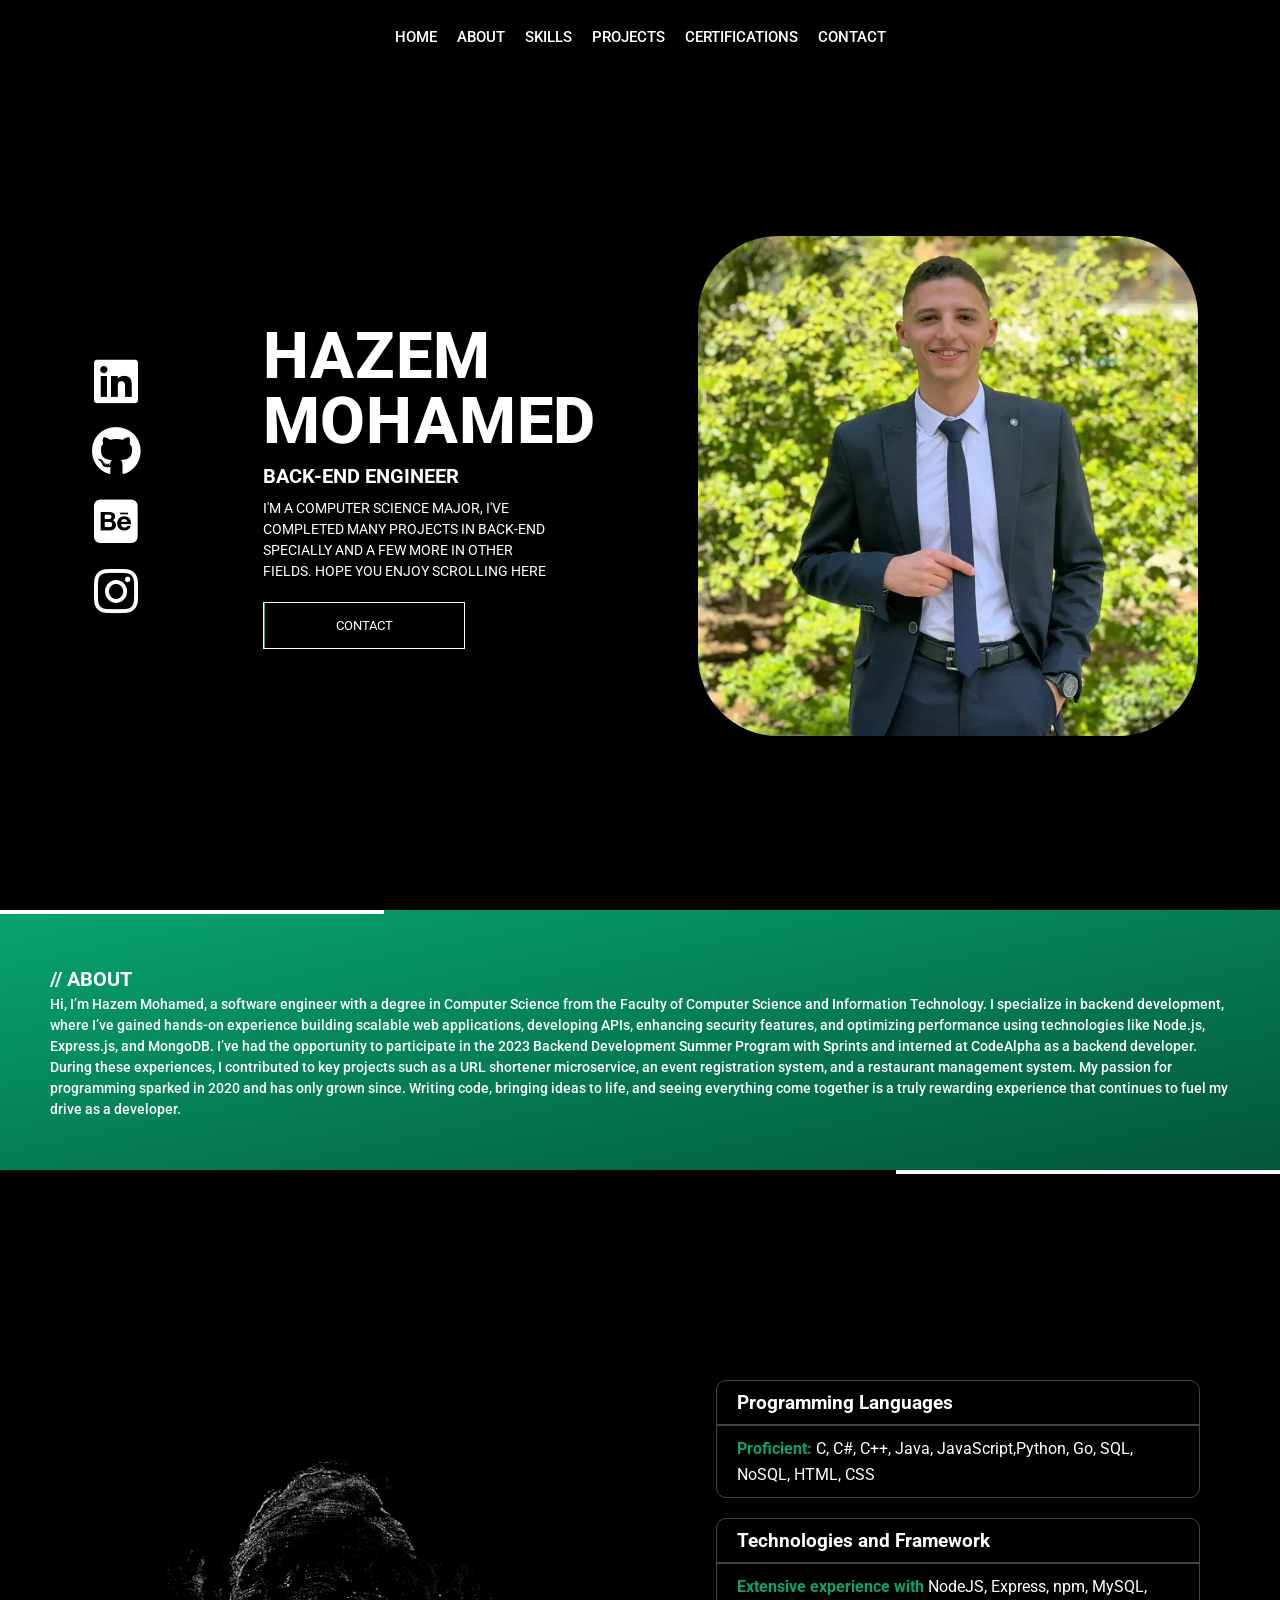
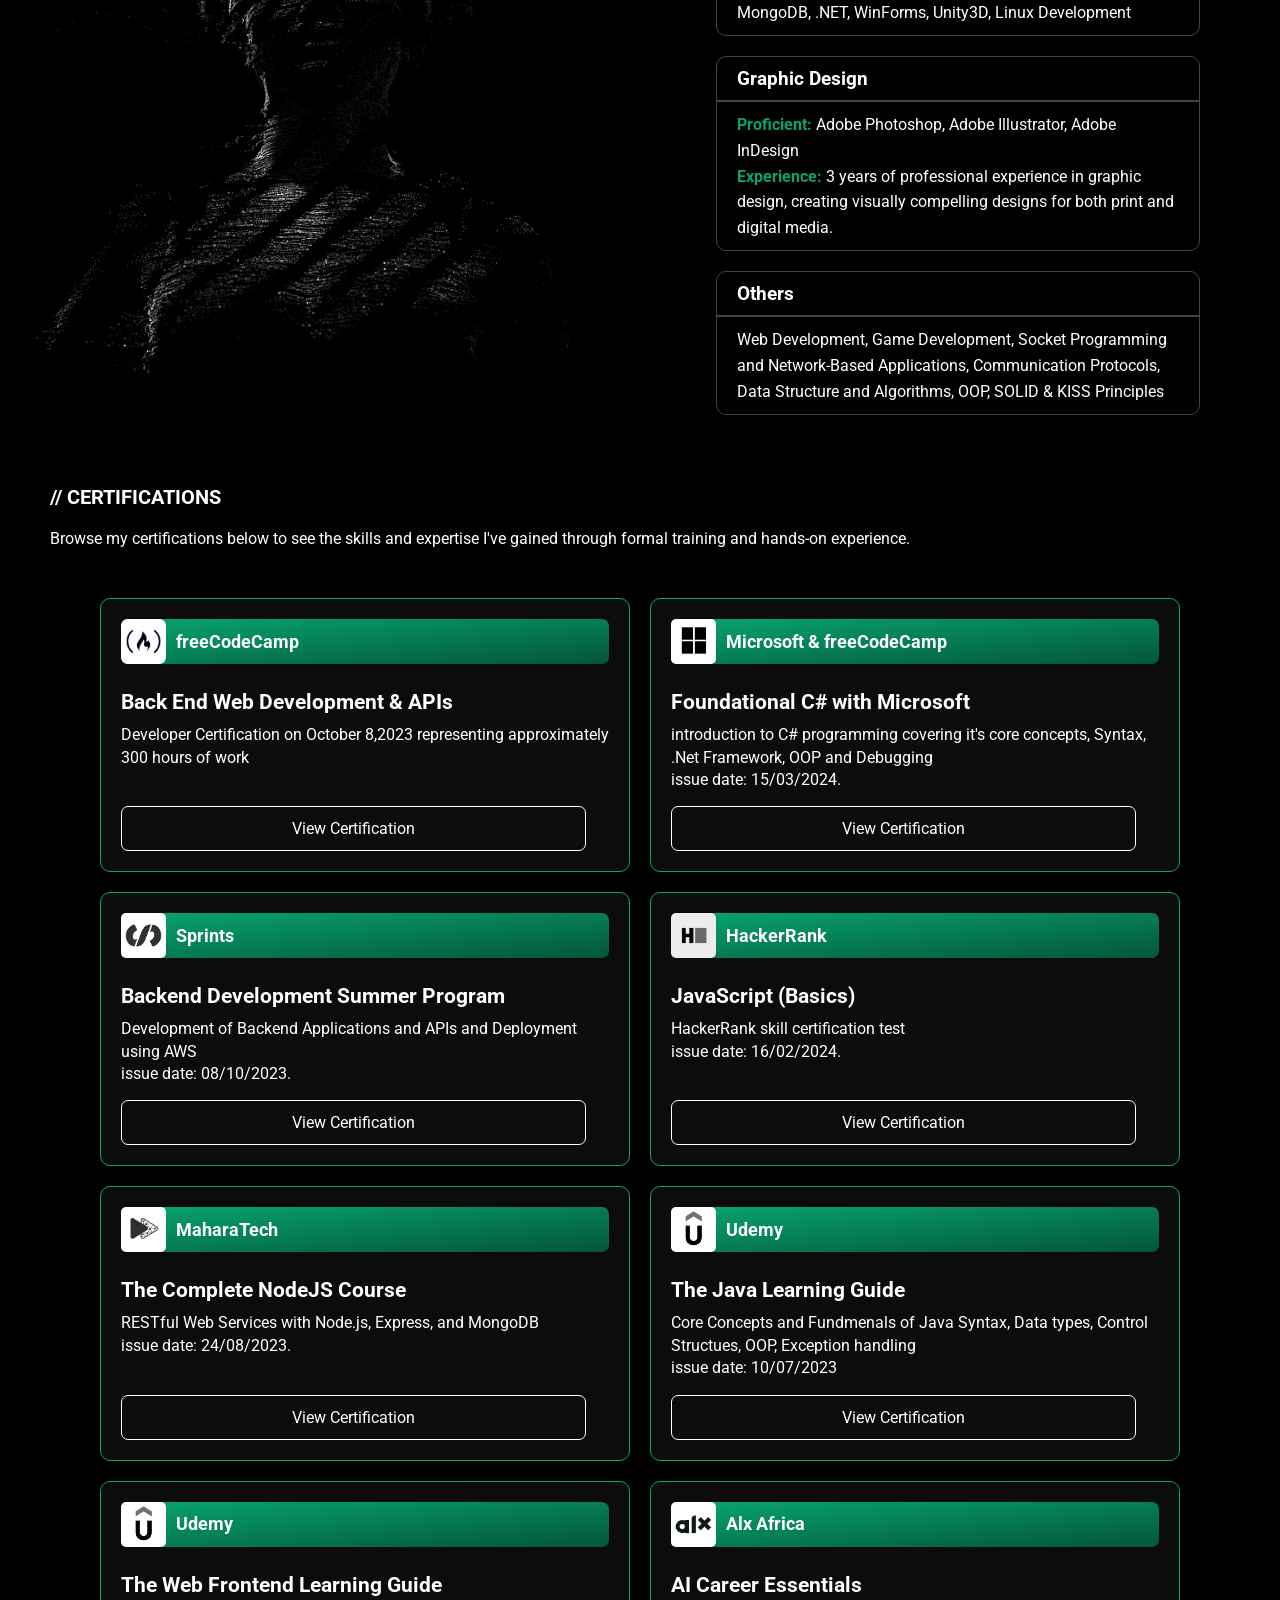
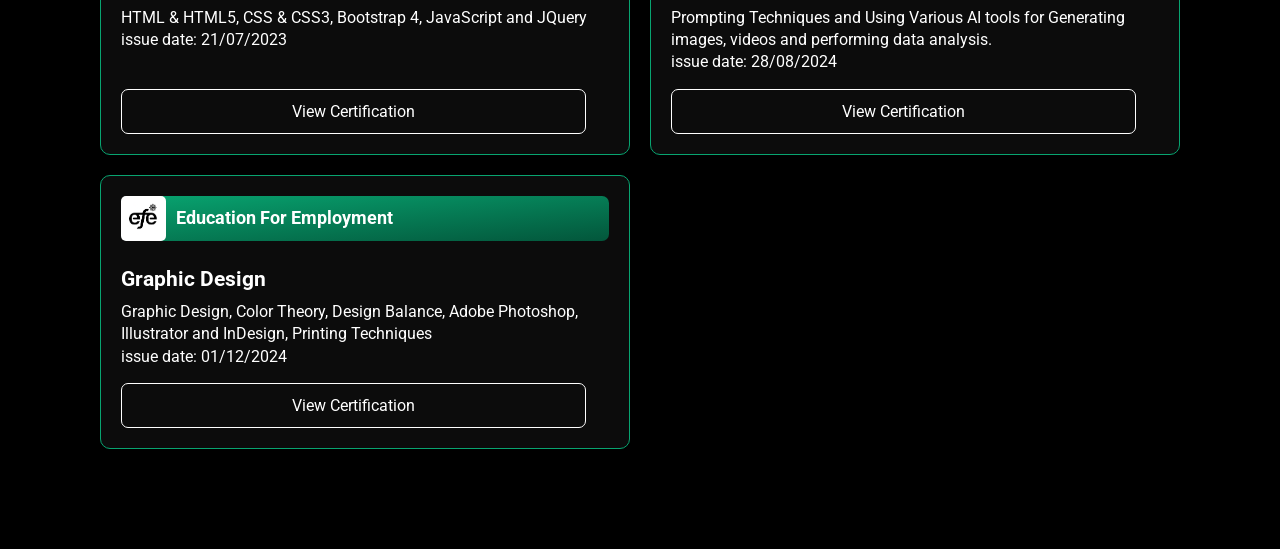
<file: index.html>
<!DOCTYPE html>
<html lang="en">
<head>
    <meta charset="UTF-8">
    <meta name="viewport" content="width=device-width, initial-scale=1.0">
    <title>Hazem Mohamed | Backend Developer Portfolio</title>
    <link rel="stylesheet" href="style.css">
    <link rel="stylesheet" href="https://cdnjs.cloudflare.com/ajax/libs/font-awesome/6.6.0/css/all.min.css">
</head>
<body>
    <div class="wrap">
        <div class="menuBox" id="menuIcon">
            <i class="fa-solid fa-bars" id="menuI"></i>
        </div>
        <div class="nav" id="navbar">
            <ul>
                <li><a data-value="HOME" href="#">HOME</a></li>
                <li><a data-value="ABOUT" href="#">ABOUT</a></li>
                <li><a data-value="SKILLS" href="#">SKILLS</a></li>
                <li><a data-value="PROJECTS" href="#">PROJECTS</a></li>
                <li><a data-value="CERTIFICATIONS" href="#">CERTIFICATIONS</a></li>
                <li><a data-value="CONTACT" href="#">CONTACT</a></li>
            </ul>    
        </div>
        <div class="cont">
            <div class="left">
                <a href="https://www.linkedin.com/in/hazem-mohamed-44860a253/" target="_blank"><i class="fa-brands fa-linkedin"></i></a>
                <a href="https://github.com/Hazzemm" target="_blank"><i class="fa-brands fa-github"></i></a>
                <a href="https://www.behance.net/hazemmohamed78" target="_blank"><i class="fa-brands fa-square-behance"></i></a>
                <a href="https://www.instagram.com/hazem.mohamed1577/" target="_blank"><i class="fa-brands fa-instagram"></i></a>  
            </div>
            <div class="mid">
                <div class="content">
                    <h1>HAZEM <br> MOHAMED</h1>
                    <h3>BACK-END ENGINEER</h3>
                    <p>I'M A COMPUTER SCIENCE MAJOR, I'VE COMPLETED MANY PROJECTS IN BACK-END SPECIALLY AND A FEW MORE IN OTHER FIELDS. HOPE YOU ENJOY SCROLLING HERE</p>
                    <button data-value="CONTACT">CONTACT</button>
                </div>
            </div>
            <div class="right">
                <div class="imeg">
                    <div class="sheet"></div>
                </div>
            </div>
        </div>
    </div>
    <div class="section2">
        <hr class="up">
        <p>
            <span style="font-size: 20px;font-weight: 700;">// ABOUT</span><br>
            Hi, I’m Hazem Mohamed, a software engineer with a degree in Computer Science from the Faculty of Computer Science and Information Technology. I specialize in backend development, where I’ve gained hands-on experience building scalable web applications, developing APIs, enhancing security features, and optimizing performance using technologies like Node.js, Express.js, and MongoDB. I’ve had the opportunity to participate in the 2023 Backend Development Summer Program with Sprints and interned at CodeAlpha as a backend developer. During these experiences, I contributed to key projects such as a URL shortener microservice, an event registration system, and a restaurant management system. My passion for programming sparked in 2020 and has only grown since. Writing code, bringing ideas to life, and seeing everything come together is a truly rewarding experience that continues to fuel my drive as a developer.
        </p>
        <hr class="up" style="position: absolute; right: 0px;">
    </div>
    <div class="section3">
        <div class="scroll">
            <div class="item item1"><img src="images/html.png" alt="html"></div>
            <div class="item item2"><img src="images/css.png" alt="css"></div>
            <div class="item item3"><img src="images/js.png" alt="js"></div>
            <div class="item item4"><img src="images/nodejs.png" alt="nodejs"></div>
            <div class="item item5"><img src="images/git.png" alt="git"></div>
            <div class="item item6"><img src="images/cs.png" alt="c#"></div>
            <div class="item item8"><img src="images/c++.png" alt="c++"></div>
            <div class="item item9"><img src="images/mongo.png" alt="mongo"></div>
            <div class="item item7"><img src="images/mysql.png" alt=""></div>
        </div>
        
    </div>
    <div class="sec4cont">
        <div class="section4">
            <div class="gif">
                <img src="images/gif.gif" alt="animated-image">
            </div>
            <div class="skills">
                <div class="cardCont">
                    <div class="card">
                        <h2>Programming Languages</h2>
                        <hr>
                        <p><span class="boldy">Proficient:</span> C, C#, C++, Java, JavaScript,Python, Go, SQL, NoSQL, HTML, CSS</p>
                    </div>
                    <div class="card">
                        <h2>Technologies and Framework</h2>
                        <hr>
                        <p><span class="boldy">Extensive experience with</span> NodeJS, Express, npm, MySQL, MongoDB, .NET, WinForms, Unity3D, Linux Development</p>
                    </div>
                    <div class="card">
                        <h2>Graphic Design</h2>
                        <hr>
                        <p><span class="boldy">Proficient:</span> Adobe Photoshop, Adobe Illustrator, Adobe InDesign<br>
                        <span class="boldy">Experience:</span> 3 years of professional experience in graphic design, creating visually compelling designs for both print and digital media.</p>
                    </div>
                    <div class="card">
                        <h2>Others</h2>
                        <hr>
                        <p>Web Development, Game Development, Socket Programming and Network-Based Applications, Communication Protocols, Data Structure and Algorithms, OOP, SOLID & KISS Principles</p>
                    </div>
                </div>
            </div>
            
        </div>
    </div>
    <section class="certifications">
        <h2 class="section-title" style="font-size: 20px;font-weight: 700;">// CERTIFICATIONS</h2>
        <p>Browse my certifications below to see the skills and expertise I've gained through formal training and hands-on experience.</p>
        <section class="certifications">
            <div class="certifications-container">
                <div class="cert-card">
                    <div class="cert-header">
                        <img src="images/freeCodeCamp.png" alt="Institute Icon" class="cert-icon">
                        <span class="institute-name">freeCodeCamp</span>
                    </div>
                    <h3 class="cert-name">Back End Web Development & APIs</h3>
                    <p class="cert-description">Developer Certification on October 8,2023 representing approximately 300 hours of work</p>
                    <a data-value="View Certification" href="https://www.freecodecamp.org/certification/fccf69bed21-aea5-44e9-bf9f-8e05d37ba560/back-end-development-and-apis" target="_blank" class="cert-link">View Certification</a>
                </div>
                <![base64]>
                <div class="cert-card">
                    <div class="cert-header">
                        <img src="images/microsoft-logo-black.png" alt="Institute Icon" class="cert-icon">
                        <span class="institute-name">Microsoft & freeCodeCamp</span>
                    </div>
                    <h3 class="cert-name">Foundational C# with Microsoft</h3>
                    <p class="cert-description">introduction to C# programming covering it's core concepts, Syntax, .Net Framework, OOP and Debugging  <br> issue date: 15/03/2024.</p>
                    <a data-value="View Certification" href="https://www.freecodecamp.org/certification/fccf69bed21-aea5-44e9-bf9f-8e05d37ba560/foundational-c-sharp-with-microsoft" target="_blank" class="cert-link">View Certification</a>
                </div>
                <![base64]>
                <div class="cert-card">
                    <div class="cert-header">
                        <img src="images/sprints-gray.png" alt="Institute Icon" class="cert-icon">
                        <span class="institute-name">Sprints</span>
                    </div>
                    <h3 class="cert-name">Backend Development Summer Program</h3>
                    <p class="cert-description">Development of Backend Applications and APIs and Deployment using AWS <br> issue date: 08/10/2023.</p>
                    <a data-value="View Certification" href="https://drive.google.com/file/d/1ckMWj_2cZzJyI3KdneEyReFFOzNPf288/view" target="_blank" class="cert-link">View Certification</a>
                </div>
                <![base64]>
                <div class="cert-card">
                    <div class="cert-header">
                        <img src="images/hackerrank.png" alt="Institute Icon" class="cert-icon">
                        <span class="institute-name">HackerRank</span>
                    </div>
                    <h3 class="cert-name">JavaScript (Basics)</h3>
                    <p class="cert-description">HackerRank skill certification test<br> issue date: 16/02/2024.</p>
                    <a data-value="View Certification" href="https://www.hackerrank.com/certificates/2f2a18e379a2" target="_blank" class="cert-link">View Certification</a>
                </div>
                <![base64]>
                <div class="cert-card">
                    <div class="cert-header">
                        <img src="images/maharatech.png" alt="Institute Icon" class="cert-icon">
                        <span class="institute-name">MaharaTech</span>
                    </div>
                    <h3 class="cert-name">The Complete NodeJS Course</h3>
                    <p class="cert-description">RESTful Web Services with Node.js, Express, and MongoDB <br> issue date: 24/08/2023.  </p>
                    <a data-value="View Certification" href="https://drive.google.com/file/d/1_pg4yZDAeefboibNKiORTZjVBfojm_g9/view" target="_blank" class="cert-link">View Certification</a>
                </div>
                <![base64]>
                <div class="cert-card">
                    <div class="cert-header">
                        <img src="images/udemy.png" alt="Institute Icon" class="cert-icon">
                        <span class="institute-name">Udemy</span>
                    </div>
                    <h3 class="cert-name">The Java Learning Guide</h3>
                    <p class="cert-description">Core Concepts and Fundmenals of Java Syntax, Data types, Control Structues, OOP, Exception handling <br> issue date: 10/07/2023 </p>
                    <a data-value="View Certification" href="https://www.udemy.com/certificate/UC-7ecf075d-dc42-4436-b430-8b1535a37c02/" target="_blank" class="cert-link">View Certification</a>
                </div>
                <![base64]>
                <div class="cert-card">
                    <div class="cert-header">
                        <img src="images/udemy.png" alt="Institute Icon" class="cert-icon">
                        <span class="institute-name">Udemy</span>
                    </div>
                    <h3 class="cert-name">The Web Frontend Learning Guide</h3>
                    <p class="cert-description">HTML & HTML5, CSS & CSS3, Bootstrap 4, JavaScript and JQuery <br> issue date: 21/07/2023 </p>
                    <a data-value="View Certification" href="https://www.udemy.com/certificate/UC-9f16d8d8-bec0-45bc-afb1-d4ec015e67b2/" target="_blank" class="cert-link">View Certification</a>
                </div>
                <![base64]>
                <div class="cert-card">
                    <div class="cert-header">
                        <img src="images/alx.png" alt="Institute Icon" class="cert-icon">
                        <span class="institute-name">Alx Africa</span>
                    </div>
                    <h3 class="cert-name">AI Career Essentials </h3>
                    <p class="cert-description">Prompting Techniques and Using Various AI tools for Generating images, videos and performing data analysis. <br> issue date: 28/08/2024 </p>
                    <a data-value="View Certification" href="https://drive.google.com/file/d/1_A8FjqMZiQLcKEKedWXQpXgUAFuYHK9D/view" target="_blank" class="cert-link">View Certification</a>
                </div>
                <![base64]>
                <div class="cert-card">
                    <div class="cert-header">
                        <img src="images/efe.png" alt="Institute Icon" class="cert-icon">
                        <span class="institute-name">Education For Employment</span>
                    </div>
                    <h3 class="cert-name">Graphic Design</h3>
                    <p class="cert-description">Graphic Design, Color Theory, Design Balance, Adobe Photoshop, Illustrator and InDesign, Printing Techniques <br> issue date: 01/12/2024 </p>
                    <a data-value="View Certification" href="https://certification-link.com" target="_blank" class="cert-link">View Certification</a>
                </div>
            </div>
        </section>
    </section>
    <script src="script.js"></script>
</body>
</html>
</file>
<file: style.css>
@import url('https://fonts.googleapis.com/css2?family=Roboto:ital,wght@0,100;0,300;0,400;0,500;0,700;0,900;1,100;1,300;1,400;1,500;1,700;1,900&display=swap');
@import url('https://fonts.googleapis.com/css2?family=Righteous&family=Saira+Stencil+One&family=Teko:wght@300..700&display=swap');
*{
    padding: 0;
    margin: 0;
    box-sizing: border-box;
    font-family: "Roboto",monospace,sans-serif;
    list-style: none;
    text-decoration: none;
    color: white;
}
body{
    background-color: black;
}
.menuBox{
    display: none;
}
.nav{
    width: 100%;
    height: 8%;
    display: flex;
    align-items: center;
    justify-content: center;
}
ul {
    display: flex;
}
ul >  li >a{
    color: white;
    margin: 10px;
    padding-bottom: 5px;
    font-size: 15px;
    font-weight: 500;
    border-bottom: 2px solid transparent;
}
ul >  li >a:hover{
    border-bottom: 2px solid rgb(10, 188, 129);
    color: rgb(10, 188, 129);
}
.left{
    width: 20%;
    height: 100%;
    flex-direction: column;
    display: flex;
    align-items: center;
    justify-content: center;
}
i{
    font-size: 50px;
    padding: 10px;
}
i:hover{
    color: rgb(10, 188, 129);
}
.sheet{
    width: 100%;
    height: 100%;
    border-radius: 70px;
}
.sheet:hover{
    background-image: repeating-linear-gradient(
        45deg,
        #0abc81,
        #0abc81 10px,
        #08a470 10px,
        #08a470 20px
      );;
    opacity: 50%;
}
.mid{
    width: 40%;
    height: 100%;
    display: flex;
    flex-direction: column;
    justify-content: center;
}
.mid > .content{
    padding: 30px;
}
.mid >.content > h1{
    user-select:text;
    font-size: 65px;
    font-weight: 800;
    line-height: 1;
    letter-spacing: 0.2mm;
}

.mid >.content> h3 {
    font-size: 20px;
    margin: 10px 0px;
    user-select:text;
}
.mid >.content> p {
    user-select:text;
    font-size: 14px;
    line-height: 1.5;
    margin-bottom: 20px;
    margin-right: 30%;
}
button{
    background-color: black;
    border: 1px solid #fff;
    padding: 15px;
    width: 50%;
    background: linear-gradient(to right, rgb(10, 188, 129) 50%, black 50%);
    background-size: 200% 100%;
    background-position: right bottom;
    transition: all .5s ease-out;
    cursor: pointer;
}
button:hover{
    background-position: left bottom;
    color: black;
    border: 1px solid rgb(10, 188, 129);
}
.right{
    display: flex;
    width: 50%;
    height: 100%;
    align-items: center;
}
.cont{
    display: flex;
    height: 92%;
}
.wrap{
    height: 100vh;
    background-color: black;
}
.imeg{
    width: 500px;
    height: 500px;
    border-radius: 80px;
    background: url(./images/Hazzem.jpg);
    background-size: cover;
    animation: glitch 3s infinite steps(1);
}
.imeg:hover{
    border: 0px solid #fff;
}
.section2{
    user-select:text;
    margin-top: 10px;
    background: linear-gradient(to right bottom, #08a470,#03563b);
}
.section2 > p{
    padding: 50px;
    font-weight: 500;
    font-size: 14px;
    line-height: 1.5;
}
.up{
    width: 30%;
    color: #fff;
    border: 2px solid white;
}
.section3{
    width: 100%;
    background-color: black;
}
.scroll{
    width: 1000px;
    max-width: 1536px;
    margin-inline:auto;
    position: relative;
    height: 100px;
    margin-top: 60px;
    margin-bottom: 50px;
    overflow: hidden;
    mask-image: linear-gradient(
        to right,
        rgba(0,0,0,0),
        rgba(0,0,0,1) 20%,
        rgba(0,0,0,1) 80%,
        rgba(0,0,0,0)
    );
}
.item{
    width: 140px;
    height: 80px;
    display: flex;
    align-items: center;
    justify-content: center;
    overflow: hidden;
    position: absolute;
    left: 100%;
    animation-name: scrollLeft;
    animation-duration: 30s;
    animation-timing-function: linear;
    animation-iteration-count: infinite;
}
.item img {
    width: 100%;
    height: 100%;
    filter:invert(1) grayscale(1) brightness(1000%);
    object-fit: contain;
}
.item5 img{
    width: 75%;
    height: 75%;
}
.item img:hover {
    filter: invert(57%) sepia(98%) saturate(493%) hue-rotate(116deg) brightness(90%);
}
.item1{
    animation-delay: calc(30s / 9 * (9 - 1) * -1);
}
.item2{
    animation-delay: calc(30s / 9 * (9 - 2) * -1);
}
.item3{
    animation-delay: calc(30s / 9 * (9 - 3) * -1);
}
.item4{
    animation-delay: calc(30s / 9 * (9 - 4) * -1);
}
.item5{
    animation-delay: calc(30s / 9*(9 - 5)* -1);
}
.item6{
    animation-delay: calc(30s / 9*(9 - 6)* -1);
}
.item7{
    animation-delay: calc(30s / 9*(9 - 7)* -1);
}
.item8{
    animation-delay: calc(30s / 9*(9 - 8)* -1);
}
.item9{
    animation-delay: calc(30s / 9*(9 - 9)* -1);
}
.section3>hr{
    width: 100%;
    border: 2px solid white;
}
.sec4cont {
    width: 100%;
    display: flex;
    justify-content: center;
    align-items: center;
    padding: 0 20px;
    box-sizing: border-box;
}

.section4 {
    width: 100%;
    height: 100%;
    display: flex;
    justify-content: space-between;
    gap: 30px;
}

.section4 > .skills {
    user-select:text;
    display: flex;
    align-items: center;
    justify-content: center;
    flex: 1;
}

.section4 > .skills > .cardCont {
    display: flex;
    flex-direction: column; /* Stack cards vertically */
    width: 80%;
    align-items:center;
}

.card {
    margin-bottom: 20px;
    color: white;
    border-radius: 10px;
    min-width: 350px;
    border: 1px solid #444;
    transition: transform 0.3s ease, box-shadow 0.3s ease;
    width: 100%; /* Ensures cards stretch to full container width */
}
  
.card:hover {
    transform: translateY(-5px);
    box-shadow: 0 5px 20px rgba(0, 0, 0, 0.2);
}

.card > h2 {
    padding: 0px 20px;
    padding-top: 10px;
    font-size: 1.2rem;
    margin-bottom: 10px;
}

.card > p {
    font-size: 1rem;
    line-height: 1.6;
    padding: 0px 20px;
    padding-bottom: 10px;
}

.card > hr {
    margin: 10px 0;
    border: 1px solid #444;
    width: 100%;
}

.boldy {
    font-weight: bold;
    color: #08a470;
}

.gif {
    display: flex;
    align-items: center;
    justify-content: center;
    flex: 1;
}

.gif > img {
    width: 100%;
    max-width: 700px;
    height: auto;
}

.certifications{
    padding: 50px;
}

.certifications h2 {
    text-align: left;   /* Align to the left */
    font-size: 2rem;
    color: #fff;
    margin-bottom: 20px;
}

.certifications-container {
    display: grid;
    grid-template-columns: repeat(auto-fit, minmax(350px, 1fr)); /* This makes the cards responsive */
    gap: 20px;
    justify-content: center;
}

.cert-card {
    background: rgba(255, 255, 255, 0.048);
    padding: 20px;
    border-radius: 10px;
    width: 100%; /*Full width inside the grid cell*/
    max-width: 1000px; /* Max width of each card */
    min-width: 300px; /* Minimum width of each card */
    box-shadow: 0 4px 8px rgba(0, 0, 0, 0.1);
    display: flex;
    flex-direction: column;
    justify-content: flex-start;
    border: 1px solid #08a470;
    position: relative;
}

.cert-header {
    display: flex;
    align-items: center;
    gap: 10px;
    margin-bottom: 15px;
    background: linear-gradient(to right bottom, #08a470,#03563b);
    border-radius: 7px;
}

.cert-icon {
    width: 45px;
    height: 45px;
    border-radius: 5px;
}

.institute-name {
    font-size: 1.1rem;
    color: white;
    font-weight:bold;
}

.cert-name {
    font-size: 1.32rem;
    color: #fff;
    margin: 10px 0;
}

.cert-description {
    color: white;
    font-size: 1rem;
    margin-bottom: 15px;
    padding-bottom: 45px;
    line-height: 1.4;
}
.cert-link {
    color: #fff;
    text-decoration: none;
    width: 88%;
    position: absolute;
    bottom: 20px;
    left: 20px;
    padding: 12px;
    text-align: center;
    border: 1px solid #fff;
    border-radius: 7px;
    background: linear-gradient(to right, rgb(7, 155, 105) 50%, rgb(12, 12, 12) 50%);
    background-size: 200% 100%;
    background-position: right bottom;
    transition: all 1s ease-out;
    cursor: pointer;
}
.cert-link:hover{
    background-position: left bottom;
    border: 1px solid rgb(10, 188, 129);
}

@keyframes scrollLeft{
    to{
        left: -200px;
    }
}
@keyframes glitch {
    0%, 100% {
        background: url(./images/Hazzem.jpg);
        background-size: cover;
    } 
    91% {
        background: url(./images/hazem1.png);
        background-size: cover;
    } 
    93% {
        background: url(./images/hazem2.png);
        background-size: cover;
    } 
    95% {
        background: url(./images/hazem3.png);
        background-size: cover;
    } 
    97% {
        background: url(./images/hazem4.png);
        background-size: cover;
    } 
}
@media(max-width:680px){
    body{
        overflow-x: hidden;
    }
    .imeg{
        width: 280px;
        height: 280px;
        border-radius: 60px;

    }
    .imeg:hover{
        border: 5px solid #fff;
    }
    .menuBox{
        display: block;
        position: absolute;
        top: 20px;
        right: 5px;
    }
    .sheet{
        border-radius: 55px;
    }
    #menuI{
        font-size: 28px;
        padding: 10px;
        cursor: pointer;
    }
    .nav {
        position: absolute;
        top: 50px;
        right: 0px;
        width: 50%;
        align-items: center;
        display: none;
    }
    .nav > ul{
        flex-direction: column;
        /* align-items: center; */
        background-color: rgb(10, 188, 129);
        padding: 20px 10px;
    }
    .nav > ul > li {
        padding: 3px;
    }
    .nav > ul > li > a {
        padding: 3px 20px;
    }
    .nav > ul > li >a:hover{
        color: rgb(10, 188, 129);
        background-color: #fff;
    }
    .cont{
        flex-direction: column;
    }
    .left{
        padding: 20px;
        padding-bottom: 0px;
        flex-direction: row;
        align-items: left;
        justify-content: left;
        width: 100%;
        height: 20%;
    }
    .left > a > i{
        font-size: 35px;
    }
    .mid{
        width: 100%;
        height: 50%;
    }
    .mid > content {
        display: flex;
        align-items: center;
        justify-content: center;
    }
    .mid > .content > h1{
        font-size: 45px;
    }
    .mid > .content > h3 {
        font-size: 18px;
    }
    .mid > .content > p {
        font-size: 13px;
        margin: 10px;
        margin-left: 0px;
    }
    .mid > .content > button {
        font-size: 13px;
        padding: 10px;
        width: 30%;
    }
    .right{
        width: 100%;
        align-items: center;
        justify-content: center;
    }
    .scroll{
        margin-bottom: 10px;
    }
    .section4 {
        flex-direction: column;
    }
}
@media(max-width:980px){
    body{
        overflow-x: hidden;
    }
    .mid > .content > h1{
        font-size: 45px;
    }
    .mid > .content > h3 {
        font-size: 18px;
    }
    .mid > .content > p {
        font-size: 13px;
        margin: 10px;
        margin-left: 0px;
    }
    .imeg{
        width: 280px;
        height: 280px;
        border-radius: 60px;

    }
    .imeg:hover{
        border: 5px solid #fff;
    }
    i{
        font-size: 35px;
        padding: 10px;
    }
    .item{
        width: 200;
        height: 55px;
    }
    .item5 img{
        width: 60%;
        height: 60%;
    }
}
</file>
